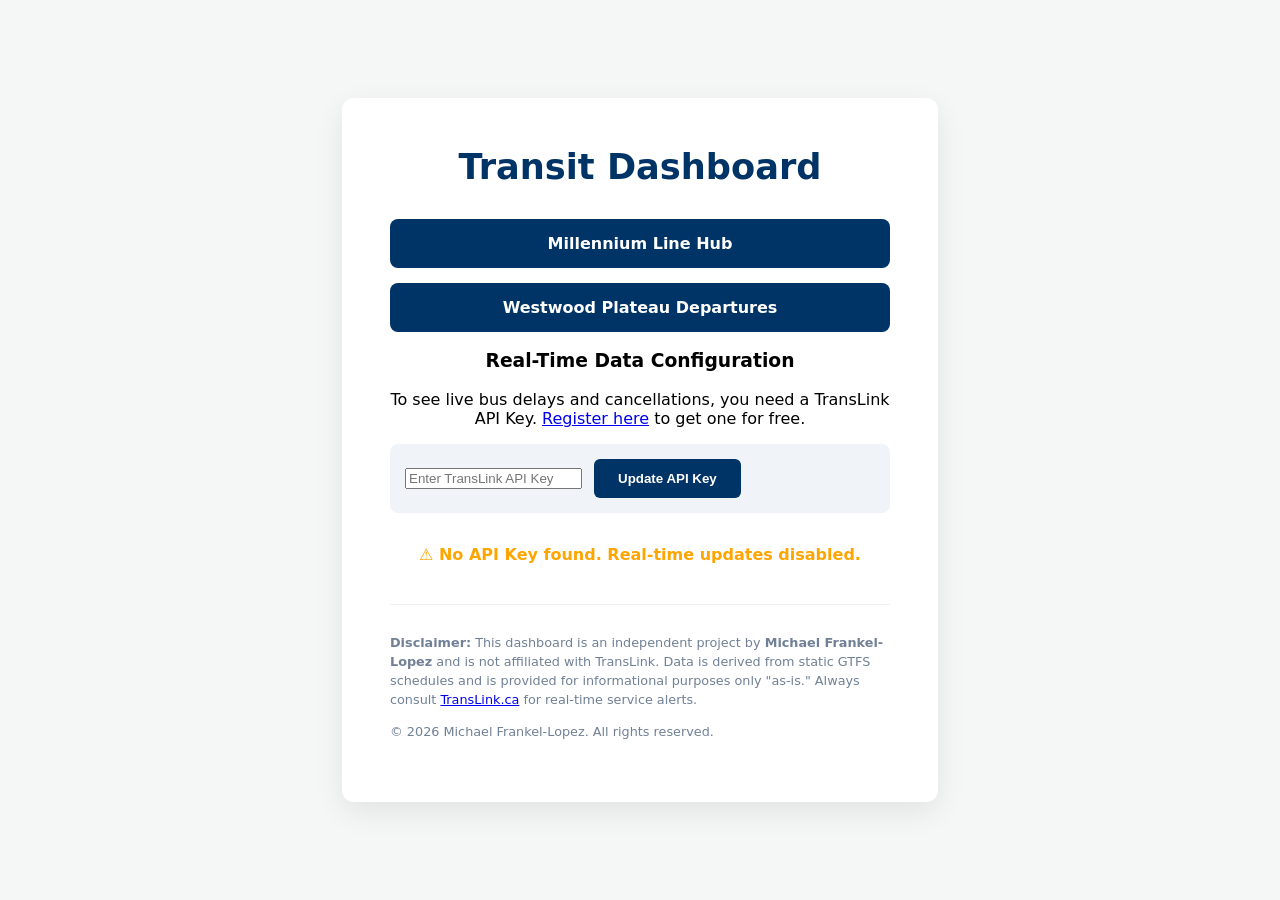
<file: index.html>
<!DOCTYPE html>
<html lang="en">
<head>
    <meta charset="UTF-8">
    <meta name="viewport" content="width=device-width, initial-scale=1.0">
    <title>Transit Dashboard Hub</title>
    <link rel="stylesheet" href="style.css">
    <script src="transit.js"></script>
    <script>

	/**
         * Saves the API key to a cookie and updates the UI status.
         */
        function saveAndCheckApiKey() {
            const key = document.getElementById('api-key-input').value.trim();
            saveApiKey(key);
            checkApiKey();
        }

        /**
         * Checks if a key exists and updates the UI status.
         */
        function checkApiKey() {
            const key = getApiKey();
            const msg = document.getElementById('api-status-msg');
            const input = document.getElementById('api-key-input');
            if (key) {
                msg.innerText = "✓ API Key Saved";
                msg.style.color = "green";
                input.value = key;
            } else {
                msg.innerText = "⚠ No API Key found. Real-time updates disabled.";
                msg.style.color = "orange";
            }
        }

        document.addEventListener("DOMContentLoaded", checkApiKey);
    </script>
</head>
<body class="hub-layout">
    <main class="card hub-card">
        <h1>Transit Dashboard</h1>
        
        <nav class="nav-links">
            <a href="millenium.html" class="nav-button">Millennium Line Hub</a>
            <a href="westwood.html" class="nav-button">Westwood Plateau Departures</a>
        </nav>

        <section class="api-key-management">
            <h3>Real-Time Data Configuration</h3>
            <p>To see live bus delays and cancellations, you need a TransLink API Key. 
               <a href="https://www.translink.ca/about-us/doing-business-with-translink/app-developer-resources/register" target="_blank">Register here</a> 
               to get one for free.</p>
            <div class="controls">
                <input type="password" id="api-key-input" placeholder="Enter TransLink API Key" aria-label="API Key">
                <button id="save-key-btn" onclick="saveAndCheckApiKey()">Update API Key</button>
            </div>
            <div id="api-status-msg" style="margin-top: 10px; font-weight: bold;"></div>
        </section>

        <footer class="footer">
            <p>
                <strong>Disclaimer:</strong> This dashboard is an independent project by 
                <strong>Michael Frankel-Lopez</strong> and is not affiliated with TransLink. 
                Data is derived from static GTFS schedules and is provided for informational 
                purposes only "as-is." Always consult 
                <a href="https://www.translink.ca" target="_blank">TransLink.ca</a> 
                for real-time service alerts.
            </p>
            <p>&copy; 2026 Michael Frankel-Lopez. All rights reserved.</p>
        </footer>
    </main>

</body>
</html>
</file>
<file: style.css>
/* ==========================================================================
   Global Styles & Reset 
   ========================================================================== */
body { 
    font-family: 'Segoe UI', system-ui, sans-serif; 
    background-color: #f4f7f6; 
    display: flex; 
    justify-content: center; 
    padding: 40px; 
    margin: 0;
}
/* ... [Keep all your existing CSS above this line] ... */

/* ==========================================================================
   Responsive / Mobile Layout
   ========================================================================== */
@media (max-width: 768px) {
    /* Reduce global padding on small screens */
    body { padding: 15px; }
    .card { padding: 1.5rem; }
    h1 { font-size: 1.8rem; }
    h2 { font-size: 1.5rem; }

    /* Stack header elements */
    .header-row {
        flex-direction: column;
        align-items: flex-start;
        gap: 10px;
    }
    .update-container { text-align: left; }

    /* Stack controls (dropdowns and buttons) to full width */
    .controls {
        flex-direction: column;
        align-items: stretch;
    }
    select, button { width: 100%; box-sizing: border-box; }

    /* --- Responsive Table to Card Transformation --- */
    .results-table, 
    .results-table tbody, 
    .results-table tr, 
    .results-table td {
        display: block;
        width: 100%;
        box-sizing: border-box;
    }

    /* Hide the traditional table header */
    .results-table thead { display: none; }

    /* Turn each row into a card */
    .results-table tr {
        margin-bottom: 1.5rem;
        border: 1px solid #e2e8f0;
        border-radius: 8px;
        padding: 12px;
        background-color: #f8fafc;
        box-shadow: 0 2px 4px rgba(0,0,0,0.04);
    }

    /* Layout each cell as a flex container */
    .results-table td {
        display: flex;
        justify-content: space-between;
        align-items: center;
        border-bottom: 1px solid #edf2f7;
        padding: 10px 0;
        text-align: right;
    }

    /* Remove border from the last item in the card */
    .results-table td:last-child { border-bottom: none; }

    /* Insert the column header label before the data using the data-label attribute */
    .results-table td::before {
        content: attr(data-label);
        font-weight: 700;
        color: #4a5568;
        font-size: 0.8rem;
        text-transform: uppercase;
        text-align: left;
        margin-right: 15px;
        flex-shrink: 0;
    }

    /* Special handling for lists of times so they wrap nicely */
    .arrival-list {
        display: flex;
        flex-wrap: wrap;
        justify-content: flex-end;
        gap: 5px;
    }
    
    /* Ensure the "Upcoming Arrivals" cell stacks nicely if there are many times */
    .results-table td[data-label="Upcoming Arrivals"] {
        flex-direction: column;
        align-items: flex-start;
    }
    .results-table td[data-label="Upcoming Arrivals"]::before {
        margin-bottom: 8px;
    }
    .results-table td[data-label="Upcoming Arrivals"] .arrival-list {
        justify-content: flex-start;
    }
}
.card { 
    background: white; 
    padding: 2.5rem; 
    border-radius: 12px; 
    box-shadow: 0 10px 30px rgba(0,0,0,0.08); 
    width: 100%; 
    max-width: 1000px; 
}

/* ==========================================================================
   Layout Variations (Hub vs Dashboards)
   ========================================================================== */
.hub-layout { 
    align-items: center; 
    height: 100vh; 
    padding: 0; 
}

.hub-card { 
    text-align: center; 
    max-width: 500px; 
    padding: 3rem;
}

/* ==========================================================================
   Typography & Headers
   ========================================================================== */
.header-row { 
    display: flex; 
    justify-content: space-between; 
    align-items: flex-end; 
    border-bottom: 3px solid #003366; 
    padding-bottom: 10px; 
    margin-bottom: 20px; 
}

h1, h2 { color: #003366; margin: 0; }
h1 { margin-bottom: 2rem; font-size: 2.2rem; }
h2 { font-size: 1.8rem; }

/* ==========================================================================
   Interactive Controls & UI States
   ========================================================================== */
.controls { 
    display: flex; 
    gap: 12px; 
    margin-bottom: 2rem; 
    align-items: center; 
    background: #f0f4f8; 
    padding: 15px; 
    border-radius: 8px; 
}

.controls-right { justify-content: flex-end; }

select { 
    flex-grow: 1; 
    padding: 12px; 
    border-radius: 6px; 
    border: 1px solid #cbd5e0; 
    font-size: 1rem; 
    cursor: pointer; 
}

button { 
    padding: 12px 24px; 
    background-color: #003366; 
    color: white; 
    border: none; 
    border-radius: 6px; 
    cursor: pointer; 
    font-weight: bold; 
    transition: background 0.2s;
}

button:hover { background-color: #004a94; }
button:disabled { background-color: #a0aec0; cursor: not-allowed; }

.nav-links { display: flex; flex-direction: column; gap: 15px; }
.nav-button { 
    padding: 15px; 
    background-color: #003366; 
    color: white; 
    text-decoration: none; 
    border-radius: 8px; 
    font-weight: bold; 
    transition: background 0.2s; 
}
.nav-button:hover { background-color: #004a94; }

/* ==========================================================================
   Data Tables & Badges
   ========================================================================== */
.results-table { width: 100%; border-collapse: collapse; }
.results-table th { 
    text-align: left; 
    padding: 12px; 
    color: #4a5568; 
    font-size: 0.75rem; 
    text-transform: uppercase; 
    border-bottom: 2px solid #edf2f7; 
}
.results-table td { padding: 16px 12px; border-bottom: 1px solid #edf2f7; vertical-align: top; }
.valign-middle td { vertical-align: middle; }

.station-name a { color: #003366; text-decoration: underline; font-weight: 700; font-size: 1.05rem; transition: color 0.2s; }
.station-name a:hover { color: #2b6cb0; }

.skytrain-time { font-weight: 800; color: #d32f2f; font-size: 1.2rem; }
.bus-tag { background: #003366; color: white; padding: 4px 10px; border-radius: 4px; font-size: 0.9rem; font-weight: 700; }

.update-container { text-align: right; }
.update-label { font-size: 0.7rem; text-transform: uppercase; color: #999; display: block; margin-bottom: -2px; }
#last-updated { color: #666; font-weight: 600; font-size: 1.1rem; font-variant-numeric: tabular-nums; }

.wait-label { font-weight: 800; color: #d32f2f; font-size: 1.2rem; }
.wait-label-dark { color: #2d3748; font-weight: 700; font-size: 1.1rem; }

.arrival-list { display: flex; flex-direction: column; gap: 6px; }
.time-entry { font-family: 'Courier New', monospace; font-size: 1.05rem; font-weight: 600; color: #718096; padding: 2px 6px; }
.time-entry-dark { color: #2d3748; font-size: 1.1rem; }

/* Status Highlights */
.status-timepoint { color: #38a169; }
.status-timepoint::after { content: " 🕒"; font-size: 1rem; vertical-align: middle; }
.target-bus { background: #fff9c4; border-radius: 3px; color: #2d3748; border-left: 3px solid #fbc02d; }
.legend-item.cancelled::before { background-color: #e53e3e; content: "—"; color: white; text-align: center; line-height: 12px; }

/* ==========================================================================
   Error Handlers & Footers
   ========================================================================== */
#error-box { 
    display: none; 
    background-color: #fff5f5; 
    border-left: 4px solid #f56565; 
    color: #c53030; 
    padding: 15px; 
    border-radius: 6px; 
    margin-bottom: 1.5rem; 
    line-height: 1.5; 
}
#error-box a { color: #2b6cb0; text-decoration: underline; font-weight: bold; }

.legend { 
    margin-top: 20px; 
    font-size: 0.85rem; 
    color: #4a5568; 
    display: flex; 
    align-items: center; 
    gap: 8px; 
    border-top: 1px solid #edf2f7; 
    padding-top: 15px; 
}

.footer { 
    margin-top: 2.5rem; 
    font-size: 0.8rem; 
    color: #718096; 
    line-height: 1.5; 
    text-align: left; 
    border-top: 1px solid #eee; 
    padding-top: 15px; 
}

* ==========================================================================
   Real-time status indicators
   ========================================================================== */
.status-cancelled {
    color: #e53e3e;
    text-decoration: line-through;
    opacity: 0.7;
}

.status-updated::after {
    content: " 🛜";
    font-size: 0.9em;
    vertical-align: middle;
}

.api-warning {
    background-color: #fff5f5;
    border: 1px solid #feb2b2;
    color: #c53030;
    padding: 10px;
    margin-bottom: 15px;
    border-radius: 6px;
    text-align: center;
    font-size: 0.9rem;
}

.api-warning a {
    color: #c53030;
    text-decoration: underline;
    font-weight: bold;
}
</file>
